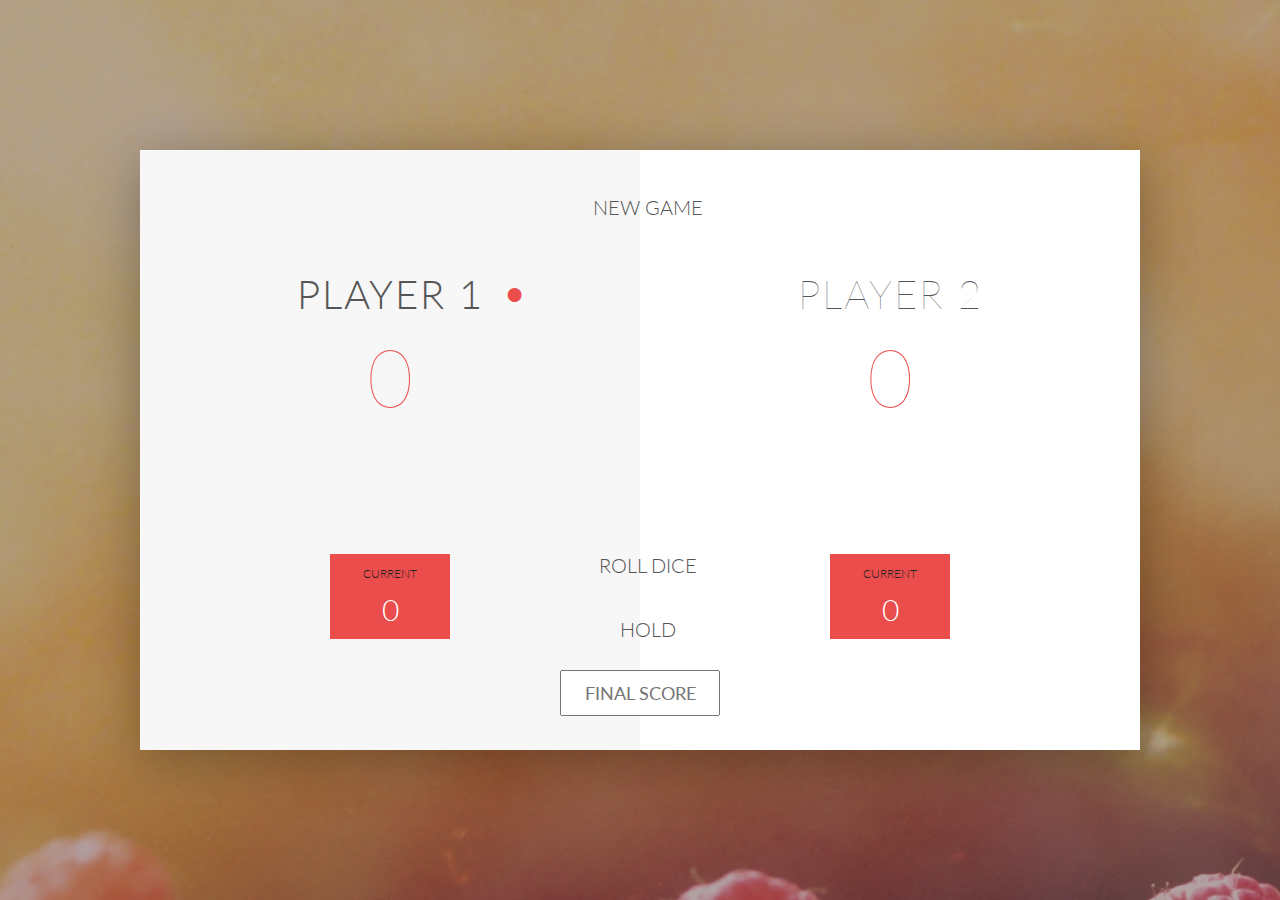
<file: index.html>
<!DOCTYPE html>
<html lang="en">
    <head>
        <meta charset="UTF-8">
        <link href="https://fonts.googleapis.com/css?family=Lato:100,300,600" rel="stylesheet" type="text/css">
        <link href="http://code.ionicframework.com/ionicons/2.0.1/css/ionicons.min.css" rel="stylesheet" type="text/css">
        <link type="text/css" rel="stylesheet" href="src/style.css">
        
        <title>Pig Game</title>
    </head>

    <body>
        <div class="wrapper clearfix">
            <div class="player-0-panel active">
                <div class="player-name" id="name-0">Player 1</div>
                <div class="player-score" id="score-0">43</div>
                <div class="player-current-box">
                    <div class="player-current-label">Current</div>
                    <div class="player-current-score" id="current-0">11</div>
                </div>
            </div>
            
            <div class="player-1-panel">
                <div class="player-name" id="name-1">Player 2</div>
                <div class="player-score" id="score-1">72</div>
                <div class="player-current-box">
                    <div class="player-current-label">Current</div>
                    <div class="player-current-score" id="current-1">0</div>
                </div>
            </div>
            
            <button class="btn-new"><i class="ion-ios-plus-outline"></i>New game</button>
            <button class="btn-roll"><i class="ion-ios-loop"></i>Roll dice</button>
            <button class="btn-hold"><i class="ion-ios-download-outline"></i>Hold</button>
            
            <input type="text" placeholder="Final Score" class="final-score">

            <img src="src/dice-5.png" alt="Dice" class="dice dice-01">
            <img src="src/dice-5.png" alt="Dice" class="dice dice-02">
        </div>
        
        <script src="src/app.js"></script>
    </body>
</html>
</file>
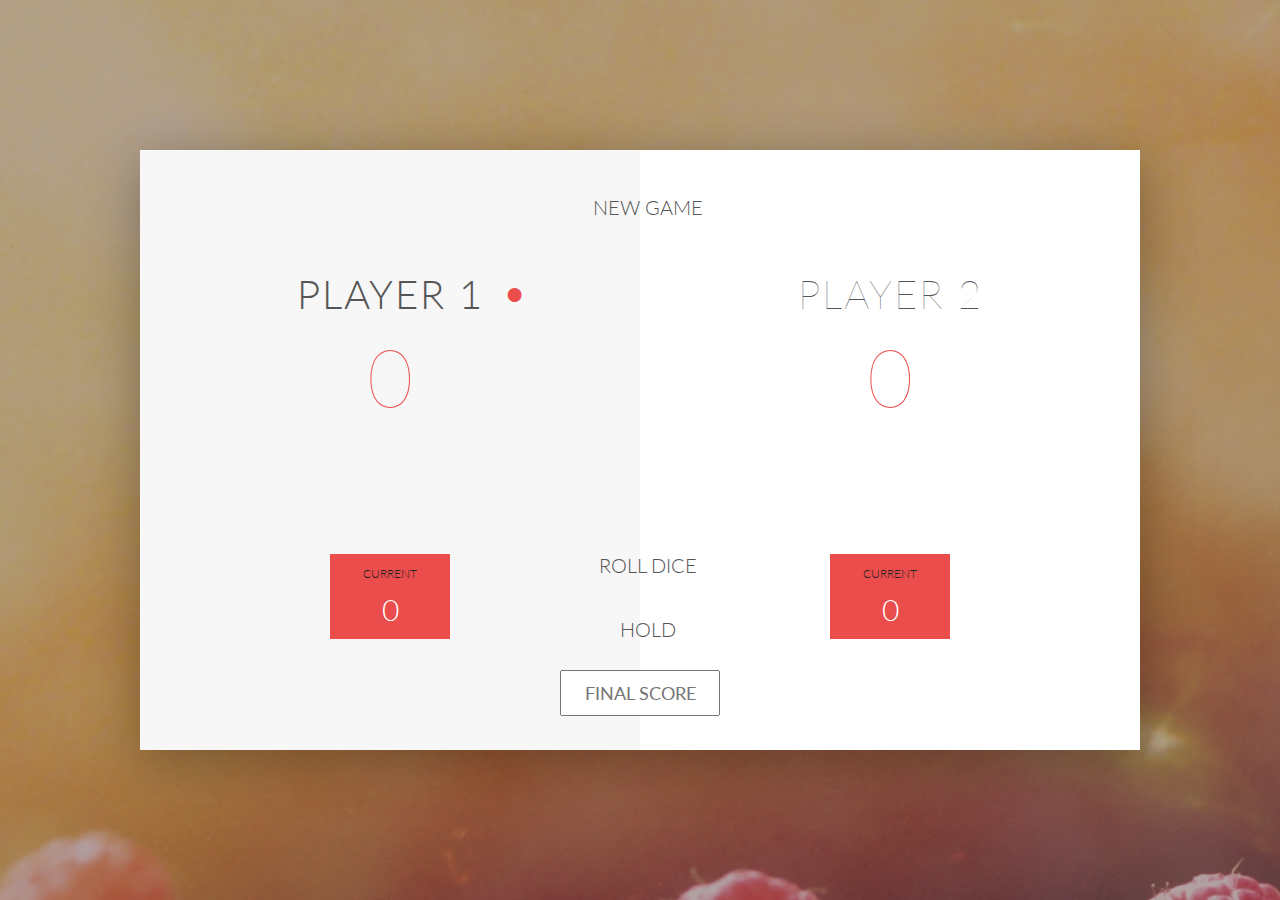
<file: src/index.html>
<!DOCTYPE html>
<html lang="en">
    <head>
        <meta charset="UTF-8">
        <link href="https://fonts.googleapis.com/css?family=Lato:100,300,600" rel="stylesheet" type="text/css">
        <link href="http://code.ionicframework.com/ionicons/2.0.1/css/ionicons.min.css" rel="stylesheet" type="text/css">
        <link type="text/css" rel="stylesheet" href="style.css">
        
        <title>Pig Game</title>
    </head>

    <body>
        <div class="wrapper clearfix">
            <div class="player-0-panel active">
                <div class="player-name" id="name-0">Player 1</div>
                <div class="player-score" id="score-0">43</div>
                <div class="player-current-box">
                    <div class="player-current-label">Current</div>
                    <div class="player-current-score" id="current-0">11</div>
                </div>
            </div>
            
            <div class="player-1-panel">
                <div class="player-name" id="name-1">Player 2</div>
                <div class="player-score" id="score-1">72</div>
                <div class="player-current-box">
                    <div class="player-current-label">Current</div>
                    <div class="player-current-score" id="current-1">0</div>
                </div>
            </div>
            
            <button class="btn-new"><i class="ion-ios-plus-outline"></i>New game</button>
            <button class="btn-roll"><i class="ion-ios-loop"></i>Roll dice</button>
            <button class="btn-hold"><i class="ion-ios-download-outline"></i>Hold</button>
            
            <input type="text" placeholder="Final Score" class="final-score">

            <img src="dice-5.png" alt="Dice" class="dice dice-01">
            <img src="dice-5.png" alt="Dice" class="dice dice-02">
        </div>
        
        <script src="app.js"></script>
    </body>
</html>
</file>
<file: src/style.css>
/**********************************************
*** GENERAL
**********************************************/

* {
    margin: 0;
    padding: 0;
    box-sizing: border-box;
    
}

.clearfix::after {
    content: "";
    display: table;
    clear: both;
}

body {
    background-image: linear-gradient(rgba(62, 20, 20, 0.4), rgba(62, 20, 20, 0.4)), url(back.jpg);
    background-size: cover;
    background-position: center;
    font-family: Lato;
    font-weight: 300;
    position: relative;
    height: 100vh;
    color: #555;
}

.wrapper {
    width: 1000px;
    position: absolute;
    top: 50%;
    left: 50%;
    transform: translate(-50%, -50%);
    background-color: #fff;
    box-shadow: 0px 10px 50px rgba(0, 0, 0, 0.3);
    overflow: hidden;
}

.player-0-panel,
.player-1-panel {
    width: 50%;
    float: left;
    height: 600px;
    padding: 100px;
}



/**********************************************
*** PLAYERS
**********************************************/

.player-name {
    font-size: 40px;
    text-align: center;
    text-transform: uppercase;
    letter-spacing: 2px;
    font-weight: 100;
    margin-top: 20px;
    margin-bottom: 10px;
    position: relative;
}

.player-score {
    text-align: center;
    font-size: 80px;
    font-weight: 100;
    color: #EB4D4D;
    margin-bottom: 130px;
}

.active { background-color: #f7f7f7; }
.active .player-name { font-weight: 300; }

.active .player-name::after {
    content: "\2022";
    font-size: 47px;
    position: absolute;
    color: #EB4D4D;
    top: -7px;
    right: 10px;
    
}

.player-current-box {
    background-color: #EB4D4D;
    color: #fff;
    width: 40%;
    margin: 0 auto;
    padding: 12px;
    text-align: center;
}

.player-current-label {
    text-transform: uppercase;
    margin-bottom: 10px;
    font-size: 12px;
    color: #222;
}

.player-current-score {
    font-size: 30px;
}

button {
    position: absolute;
    width: 200px;
    left: 50%;
    transform: translateX(-50%);
    color: #555;
    background: none;
    border: none;
    font-family: Lato;
    font-size: 20px;
    text-transform: uppercase;
    cursor: pointer;
    font-weight: 300;
    transition: background-color 0.3s, color 0.3s;
}

button:hover { font-weight: 600; }
button:hover i { margin-right: 20px; }

button:focus {
    outline: none;
}

i {
    color: #EB4D4D;
    display: inline-block;
    margin-right: 15px;
    font-size: 32px;
    line-height: 1;
    vertical-align: text-top;
    margin-top: -4px;
    transition: margin 0.3s;
}

.btn-new { top: 45px;}
.btn-roll { top: 403px;}
.btn-hold { top: 467px;}

.dice {
    position: absolute;
    left: 50%;
    transform: translateX(-50%);
    height: 100px;
    box-shadow: 0px 10px 60px rgba(0, 0, 0, 0.10);
}

.dice-01 {
    top: 150px;
}

.dice-02 {
    top: 270px;
}

.final-score {
    position: absolute;
    left: 50%;
    transform: translateX(-50%);
    top: 520px;
    color: #555;
    font-size: 18px;
    font-family: 'Lato';
    text-align: center;
    padding: 10px;
    width: 160px;
    text-transform: uppercase;
}

.final-score:focus {
    outline: none;
}

.winner { background-color: #f7f7f7; }
.winner .player-name { font-weight: 300; color: #EB4D4D; }
</file>
